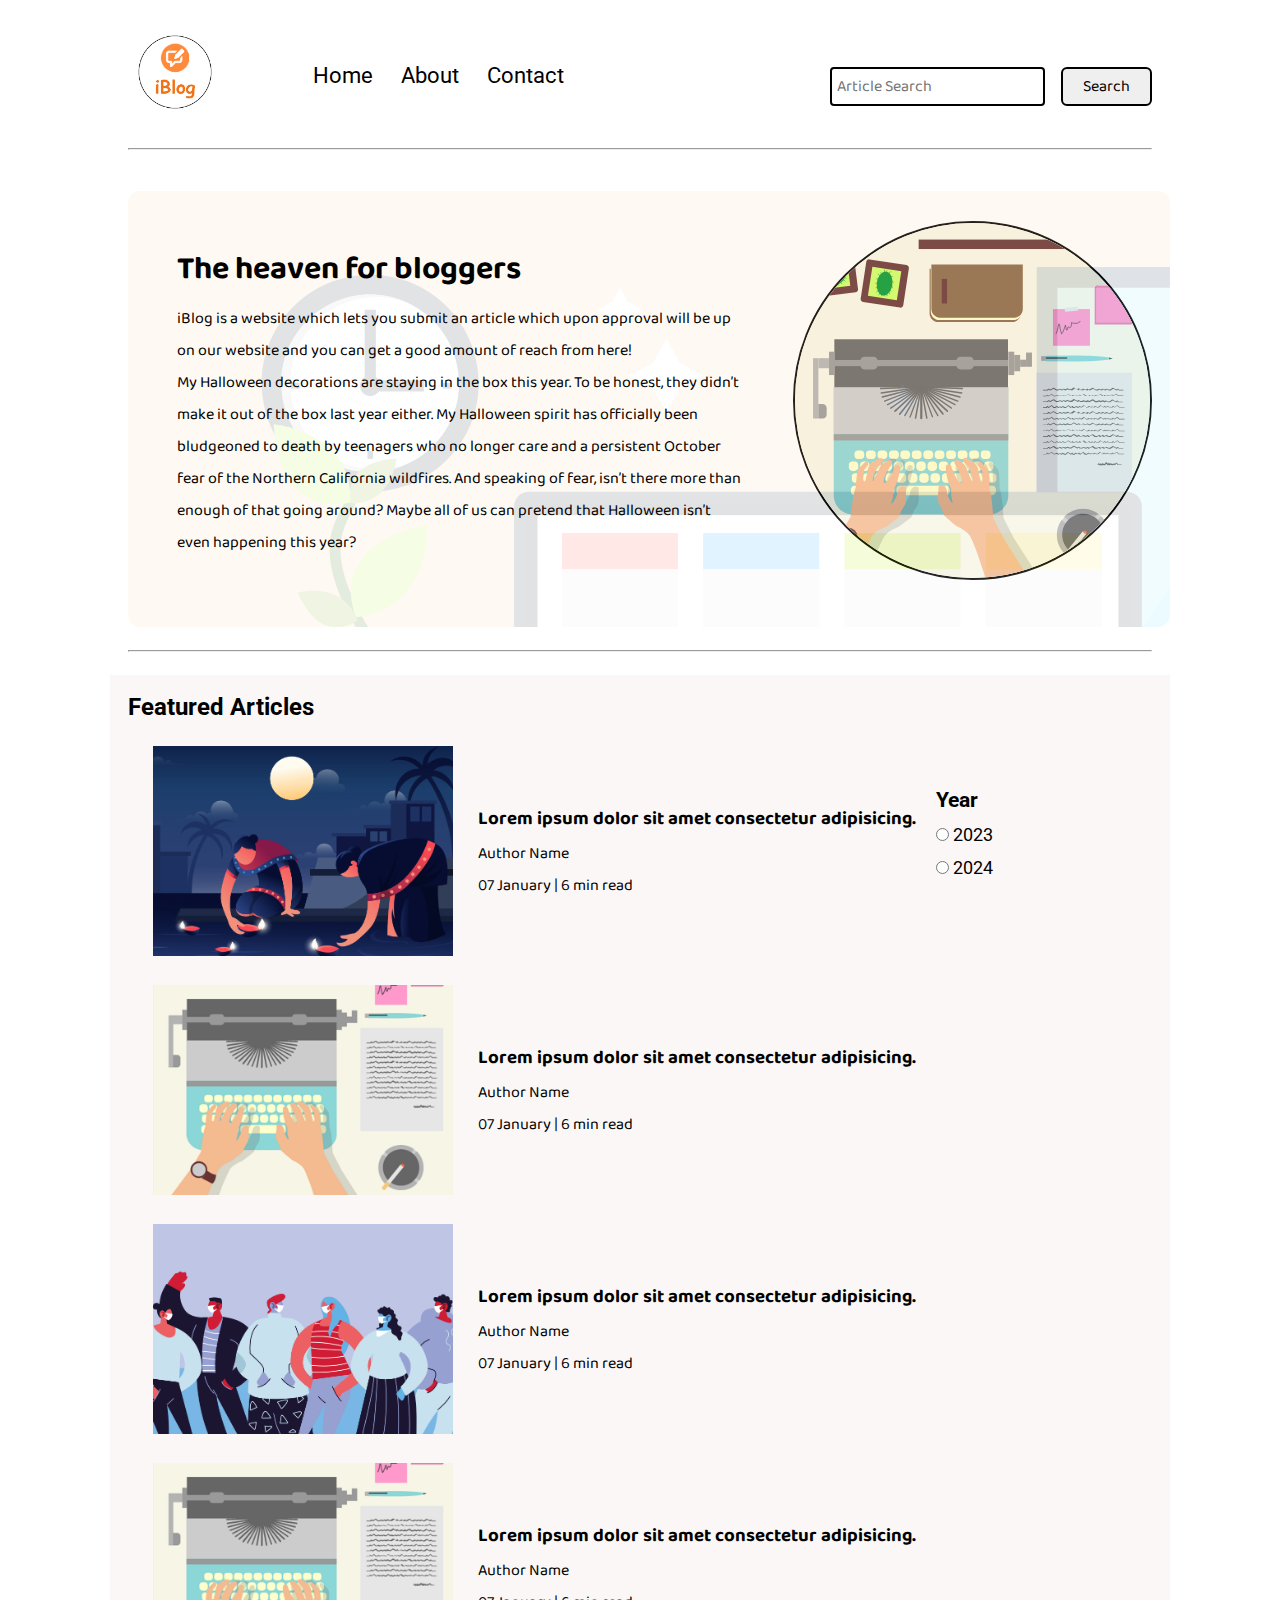
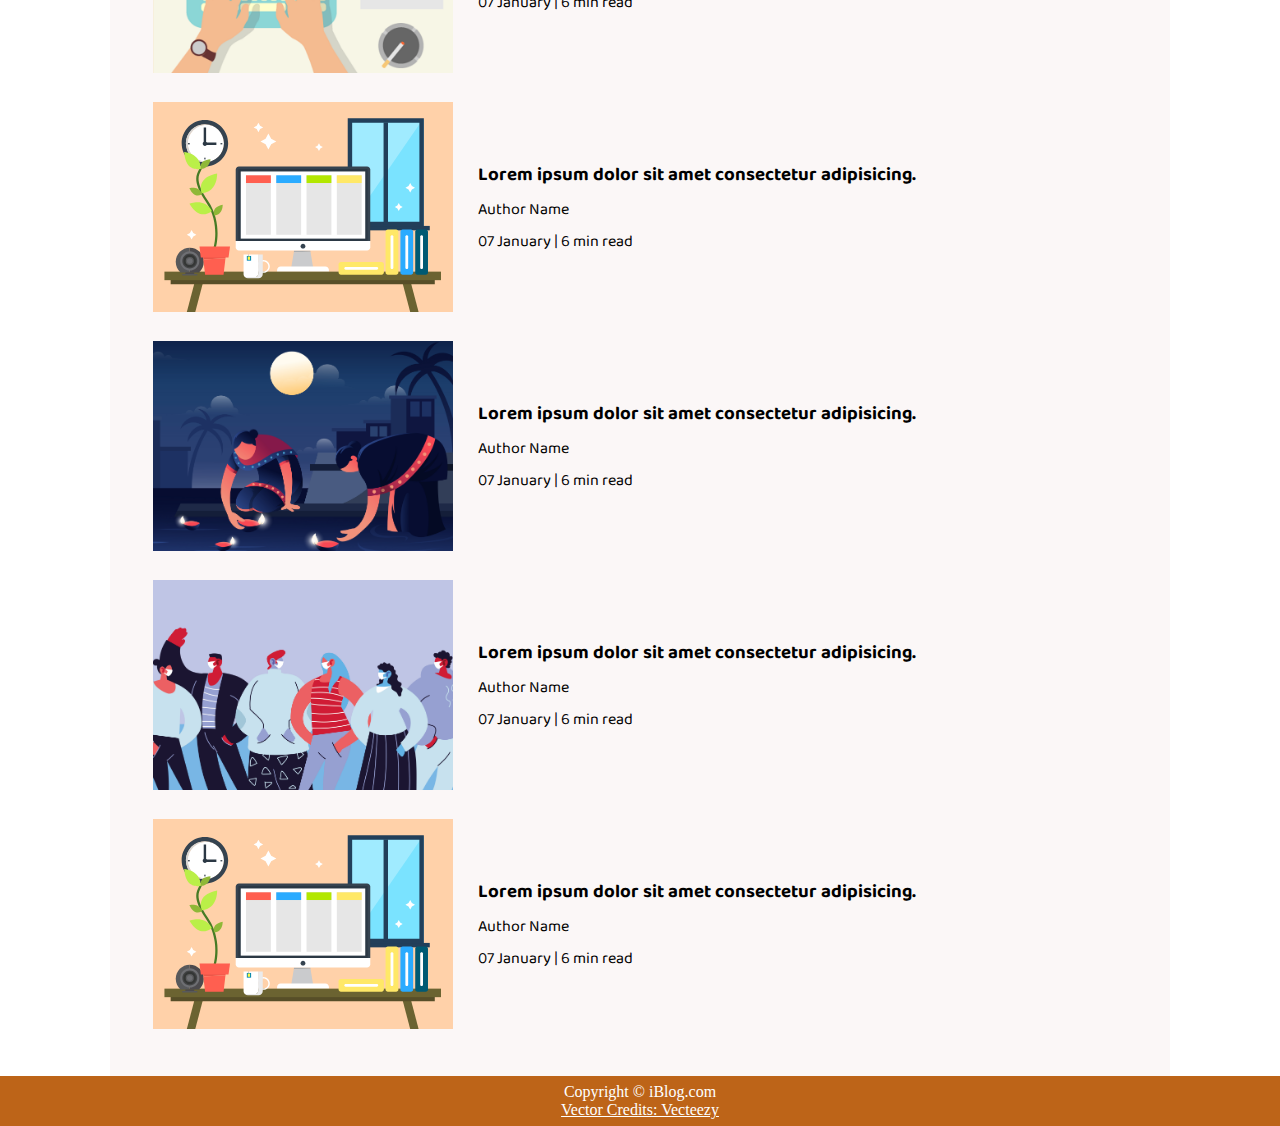
<file: index.html>
<!DOCTYPE html>
<html lang="en">

<head>
    <meta charset="UTF-8">
    <meta name="viewport" content="width=device-width, initial-scale=1.0">
    <link rel="stylesheet" href="css/utils.css">
    <link rel="stylesheet" href="css/style.css">
    <link rel="stylesheet" href="css/mobile.css">
    <title>iBlog - Heaven for bloggers</title>
</head>

<body>
    <nav class="navigation max-width-1 m-auto">
        <div class="nav-left">
            <a href="/">
                <span><img src="img/logo.png" width="94px" alt=""></span>
            </a>
            <ul>
                <li><a href="/">Home</a></li>
                <li><a href="#">About</a></li>
                <li><a href="/contact.html">Contact</a></li>
            </ul>
        </div>
        <div class="nav-right">
            <form action="/search.html" method="get">
                <input class="form-input" type="text" name="query" placeholder="Article Search">
                <button class="btn">Search</button>
            </form>

        </div>

    </nav>
    <div class="max-width-1 m-auto">
        <hr>
    </div>
    <div class="m-auto content max-width-1 my-2">
        <div class="content-left">
            <h1>The heaven for bloggers</h1>
            <p>iBlog is a website which lets you submit an article which upon approval will be up on our website and you
                can get a good amount of reach from here!</p>
            <p>My Halloween decorations are staying in the box this year. To be honest, they didn’t make it out of the
                box last year either. My Halloween spirit has officially been bludgeoned to death by teenagers who no
                longer care and a persistent October fear of the Northern California wildfires. And speaking of fear,
                isn’t there more than enough of that going around? Maybe all of us can pretend that Halloween isn’t even
                happening this year?</p>
        </div>
        <div class="content-right">
            <img src="img/home.svg" alt="iBlog">
        </div>
    </div>

    <div class="max-width-1 m-auto">
        <hr>
    </div>
    <div class="home-articles max-width-1 m-auto font2">
        <h2>Featured Articles</h2>
        <div class="year-box adjust-year">
            <div>
                <h3>Year </h3>
            </div>
            <div>
                <input type="radio" name="year" id=""> 2023
            </div>
            <div>
                <input type="radio" name="year" id=""> 2024
            </div>
        </div>
        <div class="home-article">
            <div class="home-article-img">
                <img src="img/3.png" alt="article">
            </div>
            <div class="home-article-content font1">
                <a href="/blogpost.html">
                    <h3>Lorem ipsum dolor sit amet consectetur adipisicing.</h3>
                </a>

                <div>Author Name</div>
                <span>07 January | 6 min read</span>
            </div>
        </div>
        <div class="home-article">
            <div class="home-article-img">
                <img src="img/1.png" alt="article">
            </div>
            <div class="home-article-content font1">
                <a href="/blogpost.html">
                    <h3>Lorem ipsum dolor sit amet consectetur adipisicing.</h3>
                </a>

                <div>Author Name</div>
                <span>07 January | 6 min read</span>
            </div>
        </div>
        <div class="home-article">
            <div class="home-article-img">
                <img src="img/2.png" alt="article">
            </div>
            <div class="home-article-content font1">
                <a href="/blogpost.html">
                    <h3>Lorem ipsum dolor sit amet consectetur adipisicing.</h3>
                </a>

                <div>Author Name</div>
                <span>07 January | 6 min read</span>
            </div>
        </div>
        <div class="home-article">
            <div class="home-article-img">
                <img src="img/1.png" alt="article">
            </div>
            <div class="home-article-content font1">
                <a href="/blogpost.html">
                    <h3>Lorem ipsum dolor sit amet consectetur adipisicing.</h3>
                </a>

                <div>Author Name</div>
                <span>07 January | 6 min read</span>
            </div>
        </div>
        <div class="home-article">
            <div class="home-article-img">
                <img src="img/11.svg" alt="article">
            </div>
            <div class="home-article-content font1">
                <a href="/blogpost.html">
                    <h3>Lorem ipsum dolor sit amet consectetur adipisicing.</h3>
                </a>

                <div>Author Name</div>
                <span>07 January | 6 min read</span>
            </div>
        </div>
        <div class="home-article">
            <div class="home-article-img">
                <img src="img/3.png" alt="article">
            </div>
            <div class="home-article-content font1">
                <a href="/blogpost.html">
                    <h3>Lorem ipsum dolor sit amet consectetur adipisicing.</h3>
                </a>

                <div>Author Name</div>
                <span>07 January | 6 min read</span>
            </div>
        </div>
        <div class="home-article">
            <div class="home-article-img">
                <img src="img/2.png" alt="article">
            </div>
            <div class="home-article-content font1">
                <a href="/blogpost.html">
                    <h3>Lorem ipsum dolor sit amet consectetur adipisicing.</h3>
                </a>

                <div>Author Name</div>
                <span>07 January | 6 min read</span>
            </div>
        </div>
        <div class="home-article">
            <div class="home-article-img">
                <img src="img/11.svg" alt="article">
            </div>
            <div class="home-article-content font1">
                <a href="/blogpost.html">
                    <h3>Lorem ipsum dolor sit amet consectetur adipisicing.</h3>
                </a>

                <div>Author Name</div>
                <span>07 January | 6 min read</span>
            </div>
        </div>

    </div>

    <div class="footer">
        <p>Copyright &copy; iBlog.com </p>
        <a href="https://www.vecteezy.com/free-vector/typewriter">Vector Credits: Vecteezy</a>
    </div>
</body>

</html>
</file>
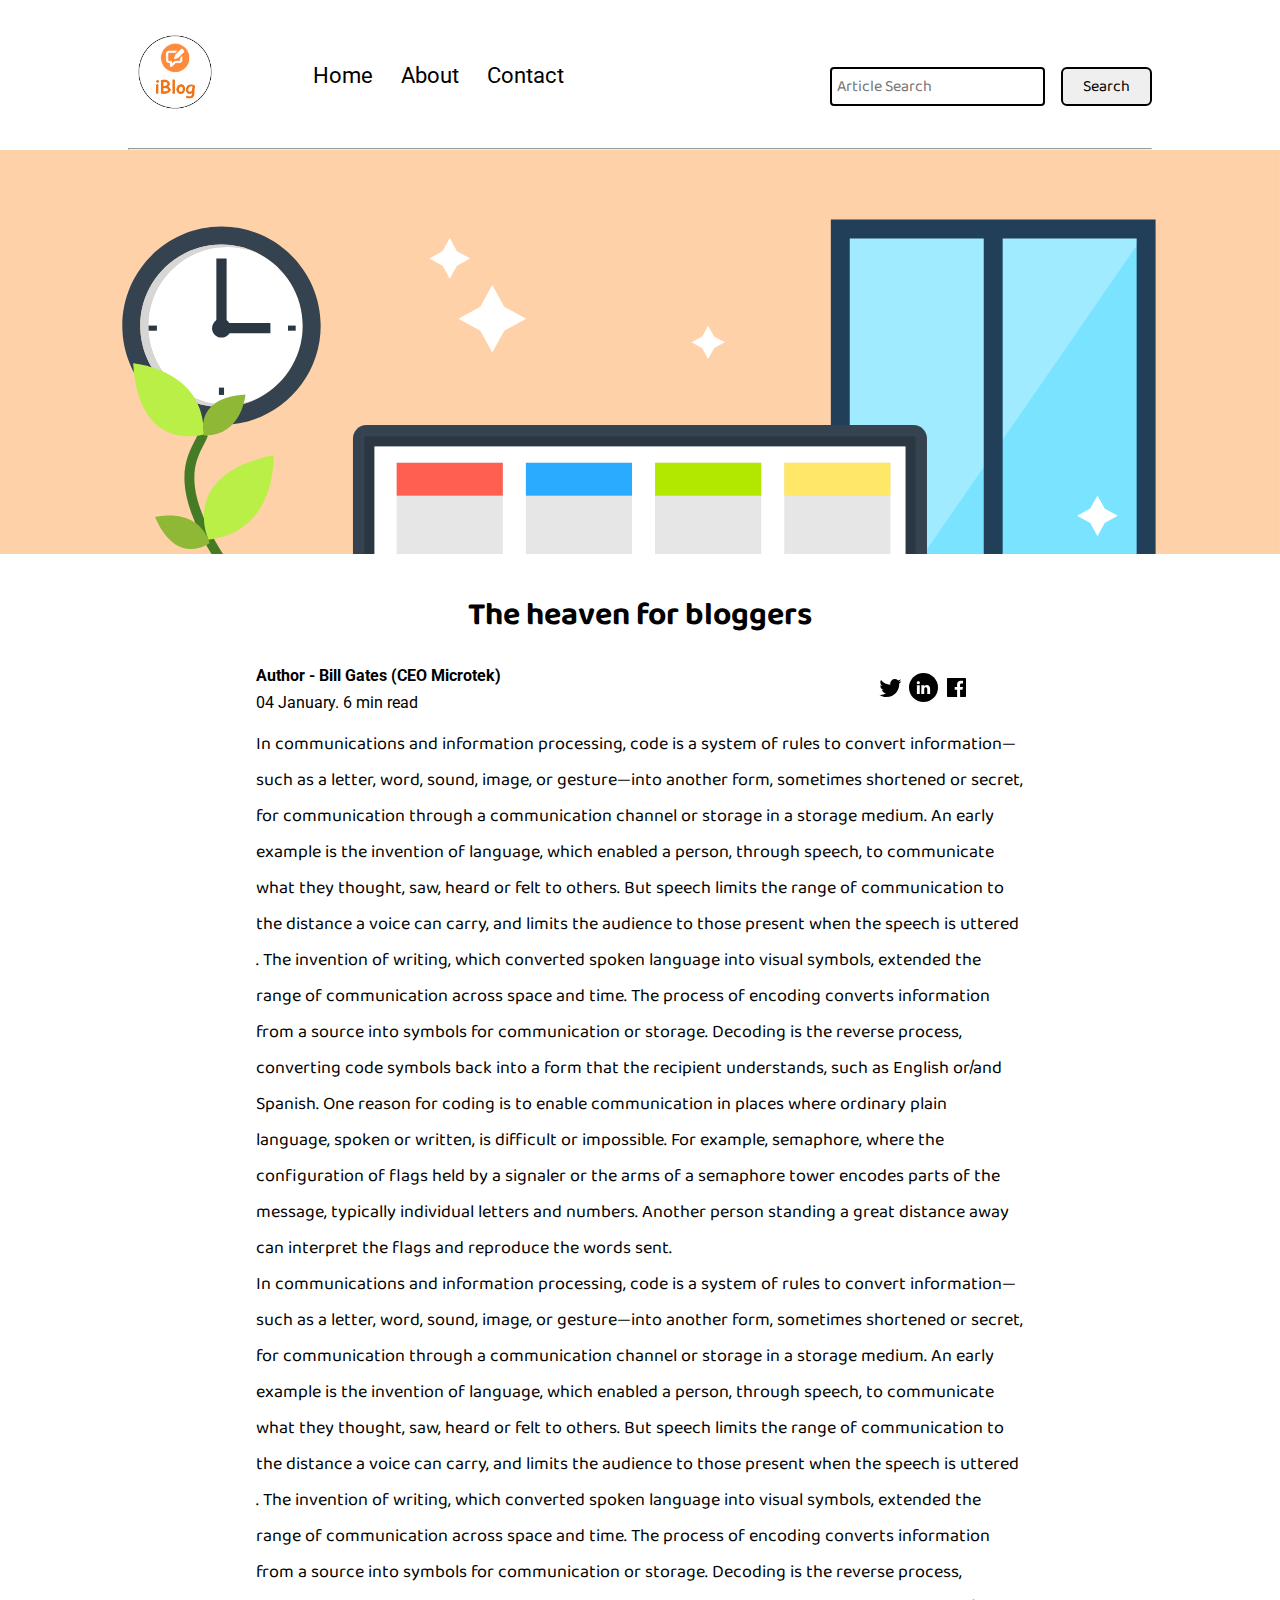
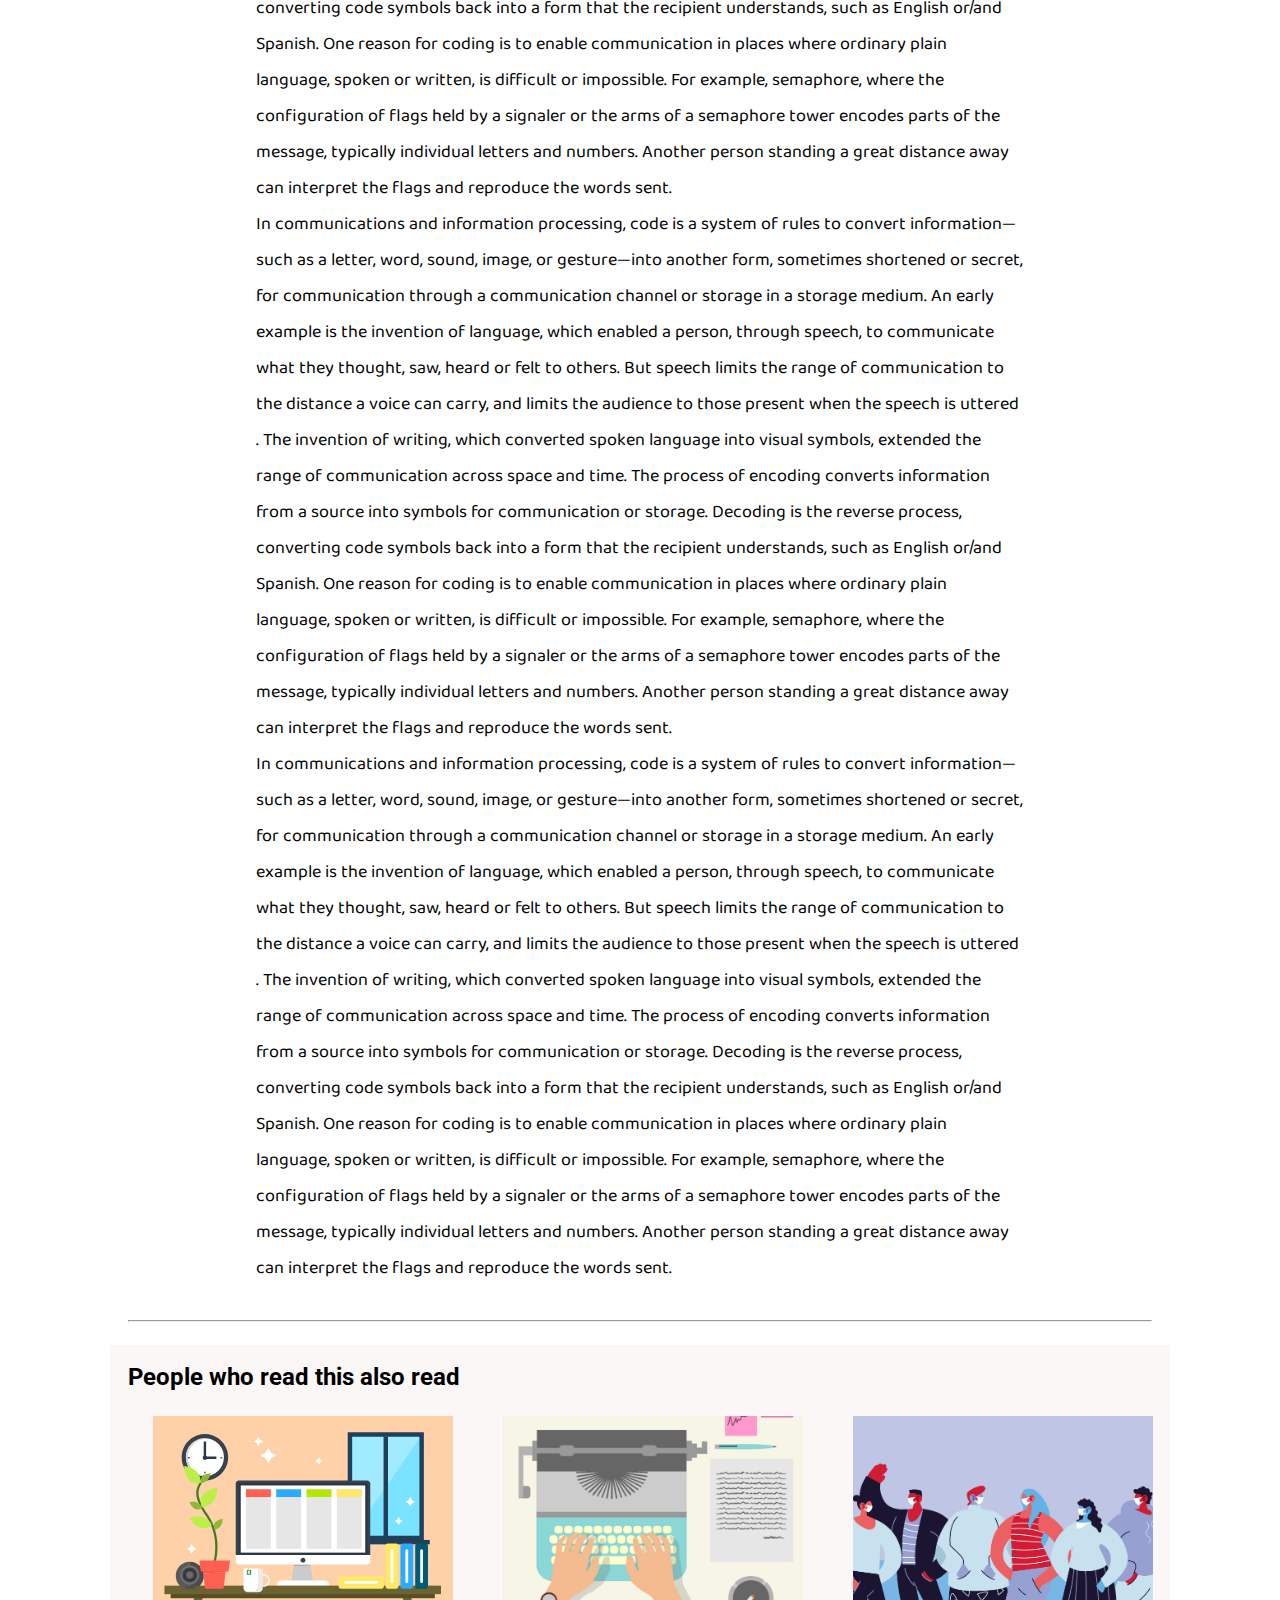
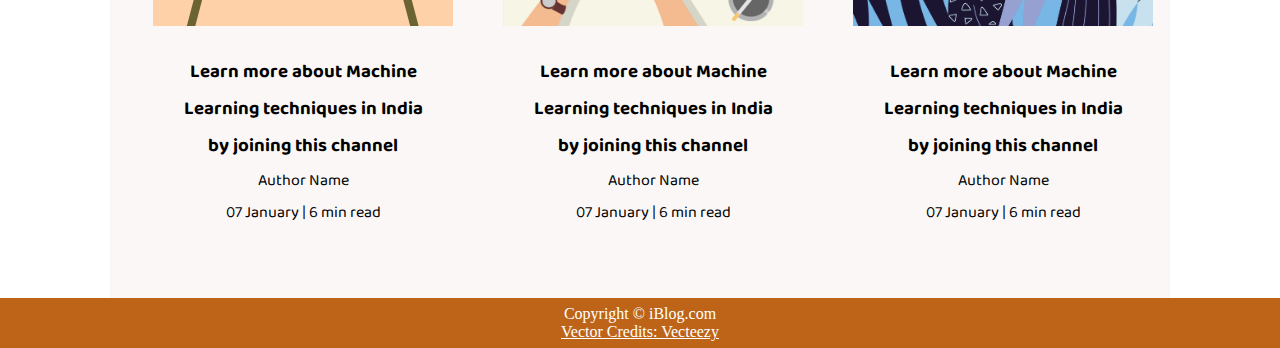
<file: blogpost.html>
<!DOCTYPE html>
<html lang="en">
<head>
    <meta charset="UTF-8">
    <meta name="viewport" content="width=device-width, initial-scale=1.0">
    <link rel="stylesheet" href="css/utils.css">
    <link rel="stylesheet" href="css/style.css">
    <link rel="stylesheet" href="css/blogpost.css">
    <link rel="stylesheet" href="css/mobile.css">
    <title>iBlog - Heaven for bloggers</title>
</head>
<body>
    <nav class="navigation max-width-1 m-auto">
        <div class="nav-left">
            <a href="/">
                <span><img src="img/logo.png" width="94px" alt=""></span>
            </a>
            <ul>
                <li><a href="/">Home</a></li>
                <li><a href="#">About</a></li>
                <li><a href="/contact.html">Contact</a></li>
            </ul>
        </div>
        <div class="nav-right">
            <form action="/search.html" method="get">
                <input class="form-input" type="text" name="query" placeholder="Article Search">
                <button class="btn">Search</button>
            </form>

        </div>

    </nav>
    <div class="max-width-1 m-auto">
        <hr>
    </div>
    <div class="post-img">
        <img src="img/11.svg" alt="">
    </div>
    <div class="m-auto blog-post-content max-width-2 m-auto my-2">
        <h1 class="font1">The heaven for bloggers</h1>
        <div class="blogpost-meta">
            <div class="author-info">
                <div>
                <b>
                  Author - Bill Gates (CEO Microtek)
                </b>
                </div>
                <div>04 January. 6 min read</div>
            </div>
            <div class="social">
                <svg width="29" height="29" class="hk"><path d="M22.05 7.54a4.47 4.47 0 0 0-3.3-1.46 4.53 4.53 0 0 0-4.53 4.53c0 .35.04.7.08 1.05A12.9 12.9 0 0 1 5 6.89a5.1 5.1 0 0 0-.65 2.26c.03 1.6.83 2.99 2.02 3.79a4.3 4.3 0 0 1-2.02-.57v.08a4.55 4.55 0 0 0 3.63 4.44c-.4.08-.8.13-1.21.16l-.81-.08a4.54 4.54 0 0 0 4.2 3.15 9.56 9.56 0 0 1-5.66 1.94l-1.05-.08c2 1.27 4.38 2.02 6.94 2.02 8.3 0 12.86-6.9 12.84-12.85.02-.24 0-.43 0-.65a8.68 8.68 0 0 0 2.26-2.34c-.82.38-1.7.62-2.6.72a4.37 4.37 0 0 0 1.95-2.51c-.84.53-1.81.9-2.83 1.13z"></path></svg>

                <svg style="background: black;
                border-radius: 21px;" width="29" height="29" viewBox="0 0 29 29" fill="none" class="hk"><path d="M5 6.36C5 5.61 5.63 5 6.4 5h16.2c.77 0 1.4.61 1.4 1.36v16.28c0 .75-.63 1.36-1.4 1.36H6.4c-.77 0-1.4-.6-1.4-1.36V6.36z"></path><path fill-rule="evenodd" clip-rule="evenodd" d="M10.76 20.9v-8.57H7.89v8.58h2.87zm-1.44-9.75c1 0 1.63-.65 1.63-1.48-.02-.84-.62-1.48-1.6-1.48-.99 0-1.63.64-1.63 1.48 0 .83.62 1.48 1.59 1.48h.01zM12.35 20.9h2.87v-4.79c0-.25.02-.5.1-.7.2-.5.67-1.04 1.46-1.04 1.04 0 1.46.8 1.46 1.95v4.59h2.87v-4.92c0-2.64-1.42-3.87-3.3-3.87-1.55 0-2.23.86-2.61 1.45h.02v-1.24h-2.87c.04.8 0 8.58 0 8.58z" fill="#fff"></path></svg>

                <svg width="29" height="29" class="hk"><path d="M23.2 5H5.8a.8.8 0 0 0-.8.8V23.2c0 .44.35.8.8.8h9.3v-7.13h-2.38V13.9h2.38v-2.38c0-2.45 1.55-3.66 3.74-3.66 1.05 0 1.95.08 2.2.11v2.57h-1.5c-1.2 0-1.48.57-1.48 1.4v1.96h2.97l-.6 2.97h-2.37l.05 7.12h5.1a.8.8 0 0 0 .79-.8V5.8a.8.8 0 0 0-.8-.79"></path></svg>

            </div>
        </div>
         <p class="font1">In communications and information processing, code is a system of rules to convert information—such as a letter, word, sound, image, or gesture—into another form, sometimes shortened or secret, for communication through a communication channel or storage in a storage medium. An early example is the invention of language, which enabled a person, through speech, to communicate what they thought, saw, heard or felt to others. But speech limits the range of communication to the distance a voice can carry, and limits the audience to those present when the speech is uttered . The invention of writing, which converted spoken language into visual symbols, extended the range of communication across space and time.

            The process of encoding converts information from a source into symbols for communication or storage. Decoding is the reverse process, converting code symbols back into a form that the recipient understands, such as English or/and Spanish.
            
            One reason for coding is to enable communication in places where ordinary plain language, spoken or written, is difficult or impossible. For example, semaphore, where the configuration of flags held by a signaler or the arms of a semaphore tower encodes parts of the message, typically individual letters and numbers. Another person standing a great distance away can interpret the flags and reproduce the words sent.</p>
         <p class="font1">In communications and information processing, code is a system of rules to convert information—such as a letter, word, sound, image, or gesture—into another form, sometimes shortened or secret, for communication through a communication channel or storage in a storage medium. An early example is the invention of language, which enabled a person, through speech, to communicate what they thought, saw, heard or felt to others. But speech limits the range of communication to the distance a voice can carry, and limits the audience to those present when the speech is uttered . The invention of writing, which converted spoken language into visual symbols, extended the range of communication across space and time.

            The process of encoding converts information from a source into symbols for communication or storage. Decoding is the reverse process, converting code symbols back into a form that the recipient understands, such as English or/and Spanish.
            
            One reason for coding is to enable communication in places where ordinary plain language, spoken or written, is difficult or impossible. For example, semaphore, where the configuration of flags held by a signaler or the arms of a semaphore tower encodes parts of the message, typically individual letters and numbers. Another person standing a great distance away can interpret the flags and reproduce the words sent.</p>
         <p class="font1">In communications and information processing, code is a system of rules to convert information—such as a letter, word, sound, image, or gesture—into another form, sometimes shortened or secret, for communication through a communication channel or storage in a storage medium. An early example is the invention of language, which enabled a person, through speech, to communicate what they thought, saw, heard or felt to others. But speech limits the range of communication to the distance a voice can carry, and limits the audience to those present when the speech is uttered . The invention of writing, which converted spoken language into visual symbols, extended the range of communication across space and time.

            The process of encoding converts information from a source into symbols for communication or storage. Decoding is the reverse process, converting code symbols back into a form that the recipient understands, such as English or/and Spanish.
            
            One reason for coding is to enable communication in places where ordinary plain language, spoken or written, is difficult or impossible. For example, semaphore, where the configuration of flags held by a signaler or the arms of a semaphore tower encodes parts of the message, typically individual letters and numbers. Another person standing a great distance away can interpret the flags and reproduce the words sent.</p>
         <p class="font1">In communications and information processing, code is a system of rules to convert information—such as a letter, word, sound, image, or gesture—into another form, sometimes shortened or secret, for communication through a communication channel or storage in a storage medium. An early example is the invention of language, which enabled a person, through speech, to communicate what they thought, saw, heard or felt to others. But speech limits the range of communication to the distance a voice can carry, and limits the audience to those present when the speech is uttered . The invention of writing, which converted spoken language into visual symbols, extended the range of communication across space and time.

            The process of encoding converts information from a source into symbols for communication or storage. Decoding is the reverse process, converting code symbols back into a form that the recipient understands, such as English or/and Spanish.
            
            One reason for coding is to enable communication in places where ordinary plain language, spoken or written, is difficult or impossible. For example, semaphore, where the configuration of flags held by a signaler or the arms of a semaphore tower encodes parts of the message, typically individual letters and numbers. Another person standing a great distance away can interpret the flags and reproduce the words sent.</p>
    </div>

    <div class="max-width-1 m-auto"><hr></div>
    <div class="home-articles max-width-1 m-auto font2">
        <h2>People who read this also read</h2>
        <div class="row">

       
        <div class="home-article more-post">
            <div class="home-article-img">
                <img src="img/11.svg" alt="article">
            </div>
            <div class="home-article-content font1 center">
                <a href="/blogpost.html"><h3>Learn more about Machine Learning techniques in India by joining this channel</h3></a>
                
                <div>Author Name</div>
                <span>07 January | 6 min read</span>
            </div>
        </div>
        <div class="home-article more-post">
            <div class="home-article-img">
                <img src="img/1.png" alt="article">
            </div>
            <div class="home-article-content font1 center">
                <a href="/blogpost.html"><h3>Learn more about Machine Learning techniques in India by joining this channel</h3></a>
                
                <div>Author Name</div>
                <span>07 January | 6 min read</span>
            </div>
        </div>
        <div class="home-article more-post">
            <div class="home-article-img">
                <img src="img/2.png" alt="article">
            </div>
            <div class="home-article-content font1 center">
                <a href="/blogpost.html"><h3>Learn more about Machine Learning techniques in India by joining this channel</h3></a>
                
                <div>Author Name</div>
                <span>07 January | 6 min read</span>
            </div>
        </div>
        
    </div>
    </div>

    <div class="footer">
        <p>Copyright &copy; iBlog.com </p>
         <a href="https://www.vecteezy.com/free-vector/typewriter">Vector Credits: Vecteezy</a> 
    </div>
</body>
</html>
</file>
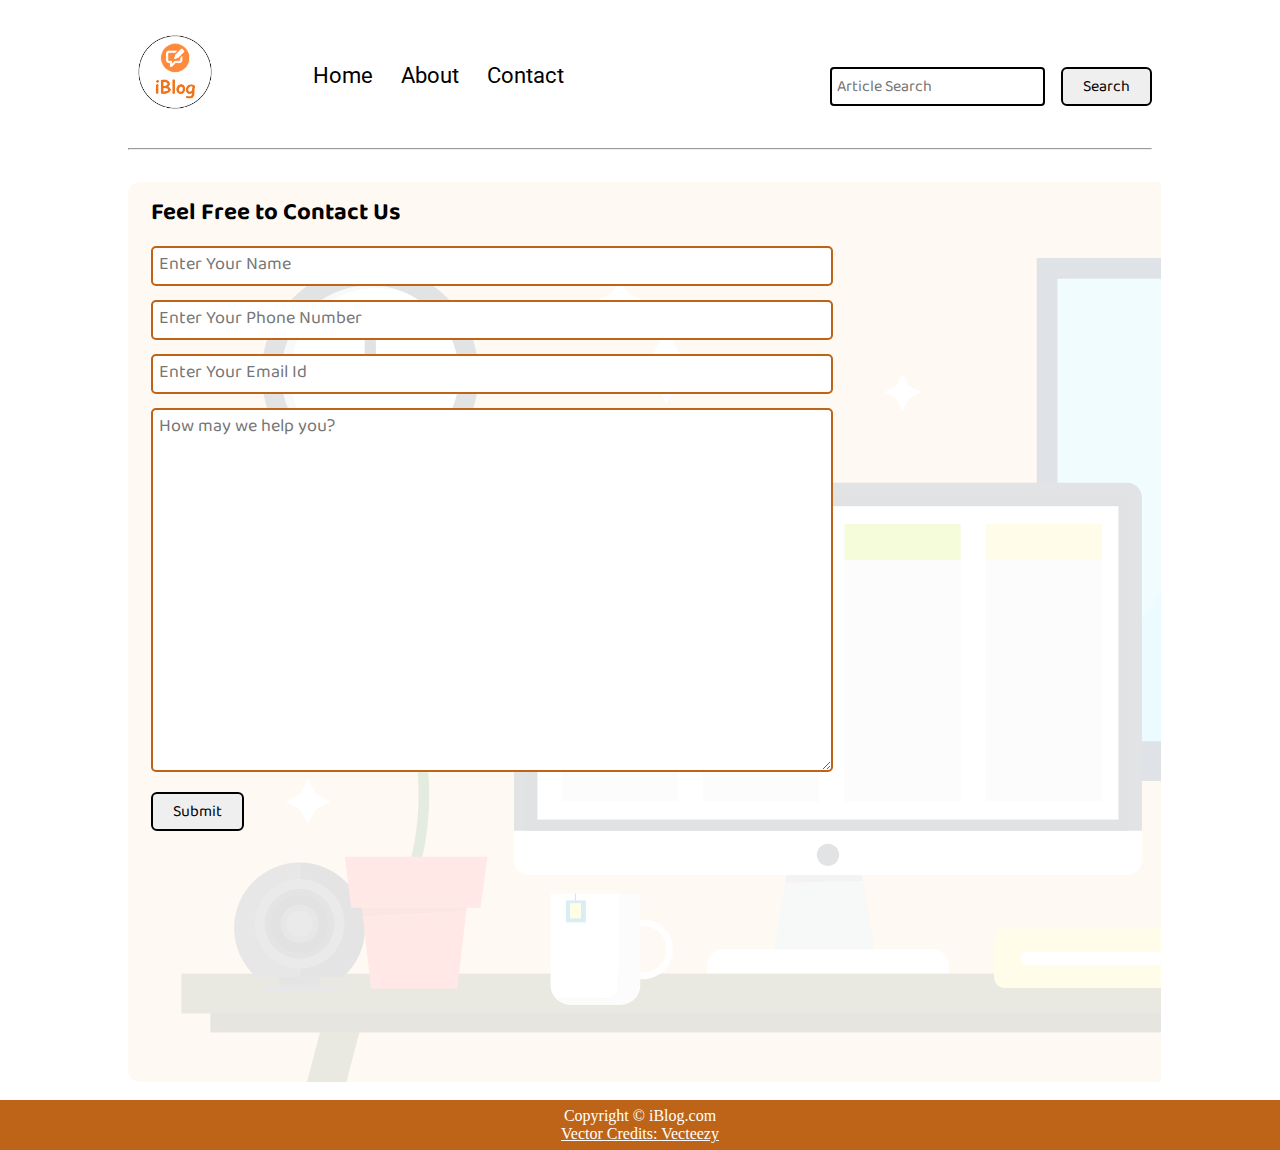
<file: contact.html>
<!DOCTYPE html>
<html lang="en">
<head>
    <meta charset="UTF-8">
    <meta name="viewport" content="width=device-width, initial-scale=1.0">
    <link rel="stylesheet" href="css/utils.css">
    <link rel="stylesheet" href="css/style.css">
    <link rel="stylesheet" href="css/contact.css">
    <link rel="stylesheet" href="css/mobile.css">
    <title>iBlog - Heaven for bloggers</title>
</head>
<body>
    <nav class="navigation max-width-1 m-auto">
        <div class="nav-left">
            <a href="/">
                <span><img src="img/logo.png" width="94px" alt=""></span>
            </a>
            <ul>
                <li><a href="/">Home</a></li>
                <li><a href="#">About</a></li>
                <li><a href="/contact.html">Contact</a></li>
            </ul>
        </div>
        <div class="nav-right">
            <form action="/search.html" method="get">
                <input class="form-input" type="text" name="query" placeholder="Article Search">
                <button class="btn">Search</button>
            </form>

        </div>

    </nav>
    <div class="max-width-1 m-auto">
        <hr>
    </div>
    <div class="contact-content font1 max-width-1 m-auto">
        <div class="max-width-1 m-auto mx-1">
            <h2>Feel Free to Contact Us</h2>
            <div class="contact-form">
                <div class="form-box">
                    <input type="text" placeholder="Enter Your Name">
                </div>
                <div class="form-box">
                    <input type="number" placeholder="Enter Your Phone Number">
                </div>
                <div class="form-box">
                    <input type="email" placeholder="Enter Your Email Id">
                </div>
                <div class="form-box">
                    <textarea name="" id="" cols="30" rows="10" placeholder="How may we help you?"></textarea>
                </div>
                <div class="form-box">
                    <button class="btn">Submit</button>
                </div>

            </div>
        </div>

    </div>
 

   

    <div class="footer">
        <p>Copyright &copy; iBlog.com </p>
         <a href="https://www.vecteezy.com/free-vector/typewriter">Vector Credits: Vecteezy</a> 
    </div>
</body>
</html>
</file>
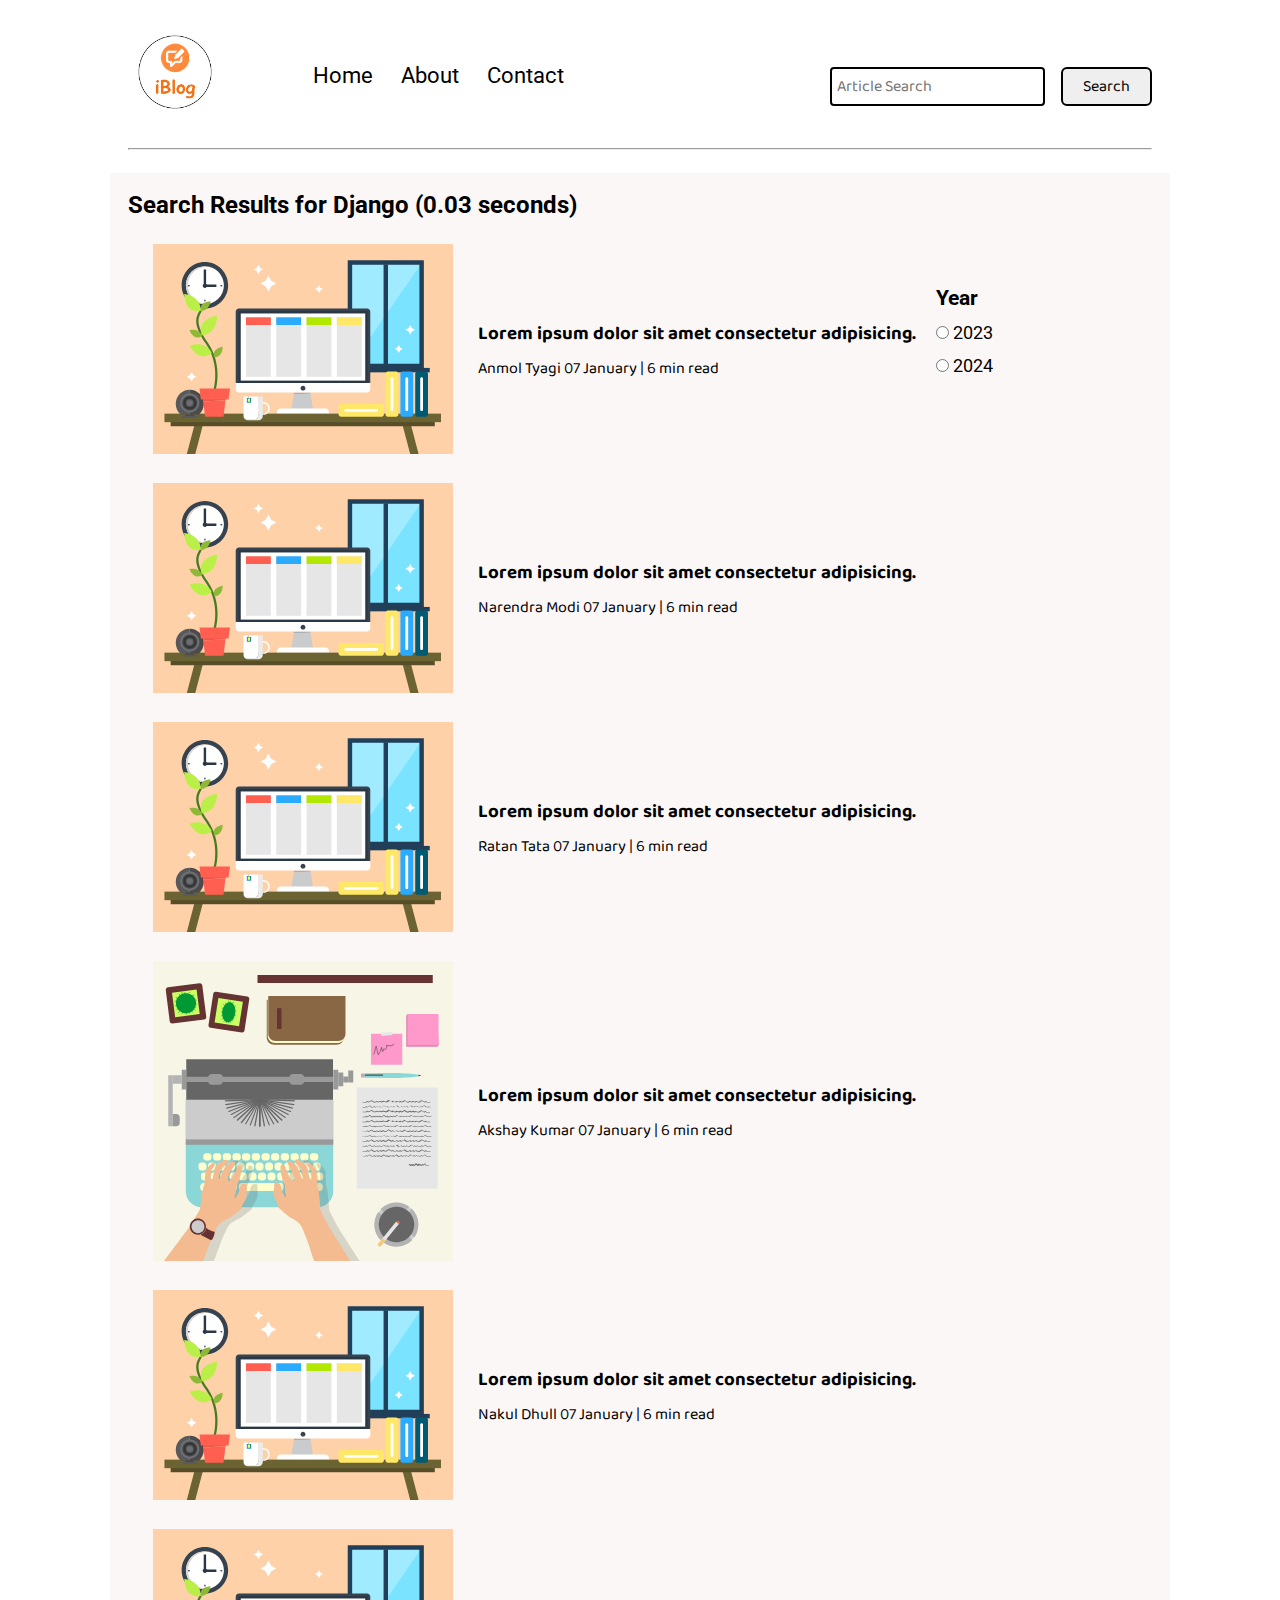
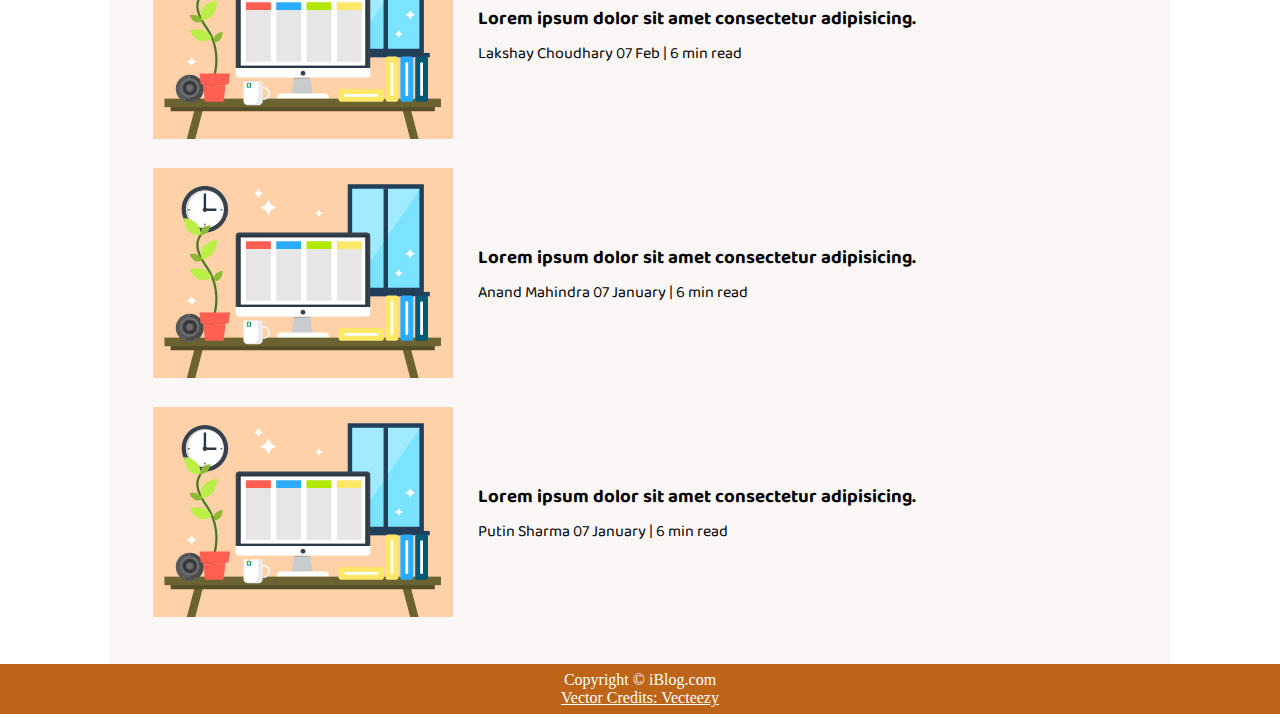
<file: search.html>
<!DOCTYPE html>
<html lang="en">
<head>
    <meta charset="UTF-8">
    <meta name="viewport" content="width=device-width, initial-scale=1.0">
    <link rel="stylesheet" href="css/utils.css">
    <link rel="stylesheet" href="css/style.css">
    <link rel="stylesheet" href="css/mobile.css">
    <title>iBlog - Heaven for bloggers</title>
</head>
<body>
    <nav class="navigation max-width-1 m-auto">
        <div class="nav-left">
            <a href="/">
                <span><img src="img/logo.png" width="94px" alt=""></span>
            </a>
            <ul>
                <li><a href="/">Home</a></li>
                <li><a href="#">About</a></li>
                <li><a href="/contact.html">Contact</a></li>
            </ul>
        </div>
        <div class="nav-right">
            <form action="/search.html" method="get">
                <input class="form-input" type="text" name="query" placeholder="Article Search">
                <button class="btn">Search</button>
            </form>

        </div>

    </nav>
 

    <div class="max-width-1 m-auto"><hr></div>
    <div class="home-articles max-width-1 m-auto font2">
        
        <h2>Search Results for Django (0.03 seconds)</h2>
        <div class="year-box adjust-year">
            <div>
                <h3>Year </h3>
            </div>
            <div>
                <input type="radio" name="year" id=""> 2023
            </div>
            <div>
                <input type="radio" name="year" id=""> 2024
            </div>
        </div>
        <div class="home-article">
            <div class="home-article-img">
                <img src="img/11.svg" alt="article">
            </div>
            <div class="home-article-content font1">
                <a href="/blogpost.html"><h3>Lorem ipsum dolor sit amet consectetur adipisicing.</h3></a>
                
                <span>Anmol Tyagi</span>
                <span>07 January | 6 min read</span>
            </div>
        </div>
        <div class="home-article">
            <div class="home-article-img">
                <img src="img/11.svg" alt="article">
            </div>
            <div class="home-article-content font1">
                <a href="/blogpost.html"><h3>Lorem ipsum dolor sit amet consectetur adipisicing.</h3></a>
                
                <span>Narendra Modi</span>
                <span>07 January | 6 min read</span>
            </div>
        </div>
        <div class="home-article">
            <div class="home-article-img">
                <img src="img/11.svg" alt="article">
            </div>
            <div class="home-article-content font1">
                <a href="/blogpost.html"><h3>Lorem ipsum dolor sit amet consectetur adipisicing.</h3></a>
                
                <span>Ratan Tata</span>
                <span>07 January | 6 min read</span>
            </div>
        </div>
        <div class="home-article">
            <div class="home-article-img">
                <img src="img/home.svg" alt="article">
            </div>
            <div class="home-article-content font1">
                <a href="/blogpost.html"><h3>Lorem ipsum dolor sit amet consectetur adipisicing.</h3></a>
                
                <span>Akshay Kumar</span>
                <span>07 January | 6 min read</span>
            </div>
        </div>
        <div class="home-article">
            <div class="home-article-img">
                <img src="img/11.svg" alt="article">
            </div>
            <div class="home-article-content font1">
                <a href="/blogpost.html"><h3>Lorem ipsum dolor sit amet consectetur adipisicing.</h3></a>
                
                <span>Nakul Dhull</span>
                <span>07 January | 6 min read</span>
            </div>
        </div>
        <div class="home-article">
            <div class="home-article-img">
                <img src="img/11.svg" alt="article">
            </div>
            <div class="home-article-content font1">
                <a href="/blogpost.html"><h3>Lorem ipsum dolor sit amet consectetur adipisicing.</h3></a>
                
                <span>Lakshay Choudhary</span>
                <span>07 Feb | 6 min read</span>
            </div>
        </div>
        <div class="home-article">
            <div class="home-article-img">
                <img src="img/11.svg" alt="article">
            </div>
            <div class="home-article-content font1">
                <a href="/blogpost.html"><h3>Lorem ipsum dolor sit amet consectetur adipisicing.</h3></a>
                
                <span>Anand Mahindra</span>
                <span>07 January | 6 min read</span>
            </div>
        </div>
        <div class="home-article">
            <div class="home-article-img">
                <img src="img/11.svg" alt="article">
            </div>
            <div class="home-article-content font1">
                <a href="/blogpost.html"><h3>Lorem ipsum dolor sit amet consectetur adipisicing.</h3></a>
                
                <span>Putin Sharma</span>
                <span>07 January | 6 min read</span>
            </div>
        </div>
         
    </div>

    <div class="footer">
        <p>Copyright &copy; iBlog.com </p>
         <a href="https://www.vecteezy.com/free-vector/typewriter">Vector Credits: Vecteezy</a> 
    </div>
</body>
</html>
</file>
<file: css/utils.css>
@import url("https://fonts.googleapis.com/css2?family=Roboto&display=swap");
@import url("https://fonts.googleapis.com/css2?family=Baloo+Bhaina+2:wght@500&display=swap");
:root { 
  --main-bg-color: #bd6418;
  --font1: "Baloo Bhaina 2", cursive;
  --font2: "Roboto", sans-serif;
}

.center{
  text-align: center
}

.font1 {
  font-family: var(--font1);
}
.font2 {
  font-family: var(--font2);
}

.max-width-1 {
  max-width: 80vw;
}

.max-width-2 {
  max-width: 60vw;
}

.m-auto {
  margin: auto;
}

.mx-1{
  margin-left: 23px;
  margin-right: 23px;
}

.my-2{
  margin-top: 32px;
  margin-bottom: 32px;
}

.btn {
  padding: 0px 20px;
  padding-top: 3px;
  border: 2px solid black;
  border-radius: 6px;
  font-family: var(--font1);
  font-size: 16px;
  cursor: pointer;
  transition: all 0.3s ease-in-out;
}

.btn:hover {
  color: white;
  background: var(--main-bg-color);
}

.form-input {
  padding: 0px 5px;
  padding-top: 3px;
  font-size: 16px;
  border: 2px solid black;
  border-radius: 4px;
  margin: 0 13px;
  font-family: var(--font1);
}

.form-box input, textarea{
  width: 52vw;
  padding: 0px 6px;
  margin: 7px 0;
  font-size: 18px;
  font-family: var(--font1);
  border: 2px solid var(--main-bg-color);
    border-radius: 5px;
}
</file>
<file: css/style.css>
* {
  margin: 0;
  padding: 0; 
}

.navigation {
  margin-top: 25px;
  font-family: var(--font1);
  /* height: 74px;  */
  display: flex;
  justify-content: space-between;
  align-items: center;
}

.nav-left {
  display: flex;
}

.nav-left span {
  font-size: 35px;
  padding-top: 10px;
}

.nav-left ul {
  display: flex;
  align-items: center;
  margin: 0 77px;
  font-size: 22px;
  padding-bottom: 23px;
}

.nav-left ul li {
  list-style: none;
  margin: 0 14px;
  font-family: var(--font2);
  transition: all 0.3s ease-in-out;
}

.nav-left ul li a {
  text-decoration: none;
  color: black;
}

.nav-left ul li a:hover {
  color: var(--main-bg-color);
  font-weight: bolder;
}

.content {
  height: 100%;
  display: flex;
  margin-top: 32px;
  padding: 9px;
  position: relative;
}

.content::after {
  content: "";
  background-image: url("../img/11.svg");
  position: absolute;
  width: 100%;
  height: inherit;
  opacity: 0.15;
  border-radius: 12px;
}

.content-left {
  font-family: var(--font1);
  display: flex;
  flex-direction: column;
  justify-content: center;
  padding: 49px;
  z-index: 1;
}

.content-right {
  display: flex;
  align-items: center;
  justify-content: center;
}

.content-right img {
  height: 355px;
  border: 2px solid black;
  border-radius: 200px;
}

.home-articles {
  padding: 18px;
  background-color: rgb(248, 239, 239, 0.5);
  margin-top: 23px;
  position: relative;
}

.year-box {
  position: absolute;  
  right: 0px;
  top: 100px;
  width: 234px;
  height: 255px;
  font-size: 18px;
}

.year-box div {
  margin: 12px 0px;
}

.home-article {
  display: flex;
  margin: 25px;
}

.home-article img {
  width: 300px;
}

.home-article-content {
  align-self: center;
  padding: 25px;
}

.home-article-content a {
  text-decoration: none;
  color: black;
}
/* .home-articles{} */
.footer {
  height: 50px;
  background-color: var(--main-bg-color);
  display: flex;
  align-items: center;
  justify-content: center;
  color: white;
  flex-direction: column;
}

.footer a {
  color: white;
}
</file>
<file: css/mobile.css>
@media screen and (max-width: 1200px) {
  .navigation {
    flex-direction: column;
    margin-bottom: 23px;
  }

  .nav-left {
    flex-direction: column;
    text-align: center;
  }

  .content-right {
    display: none;
  }

  .home-article {
    flex-direction: column;
  }

  .home-article-img {
    text-align: center;
  }

  .year-box {
    top: 25px;
    left: 60vw;
    font-size: 11px;
    display: flex;
  }

  .year-box div {
    padding: 0 3px;
    margin: 0;
  }

  .home-article img {
    width: 70vw;
  }
  .form-input {
    width: 50%;
  }
  .form-box input,
  textarea {
    width: 66vw;
  }
  .row {
    flex-direction: column;
  }
  .social {
    padding: 0;
  }
  .post-img {
    height: auto;
  }
  .adjust-year {
    position: static;
    height: auto;
    padding: 12px 0px;
    display: flex;
    justify-content: flex-end;
    width: 100%;
  }
}
</file>
<file: css/blogpost.css>
.post-img{
    height: 404px;
    overflow: hidden; 
}
.post-img img{
    width: 100%;
}
.blog-post-content{
     /* background-color: rebeccapurple; */
}
.blog-post-content h1{
    text-align: center;
}
.blog-post-content p{
    font-size: 18px; 
}

.row{
    display: flex;
}
.more-post{
    flex-direction: column; 
    align-items: center;
}
.blogpost-meta{ 
    display: flex;
    justify-content: space-between;
}

.author-info{
    margin: 12px 0;
}
.author-info div{
    padding: 4px 0px;
    font-family: var(--font2);
}
.social{
    padding-right: 53px;
    align-self: center;
    cursor: pointer;
}
</file>
<file: css/contact.css>
.contact-content{  
    height: 100vh;
    margin-top: 32px;
    padding: 9px;
    position: relative; 
    overflow: hidden;
  }
  
  .contact-content::after {
    content: "";
    background-image: url("../img/11.svg");
    position: absolute;
    top:0;
    width: 100%;
    height: inherit;
    opacity: 0.15;
    border-radius: 12px;
    z-index: -1;
  }
</file>
